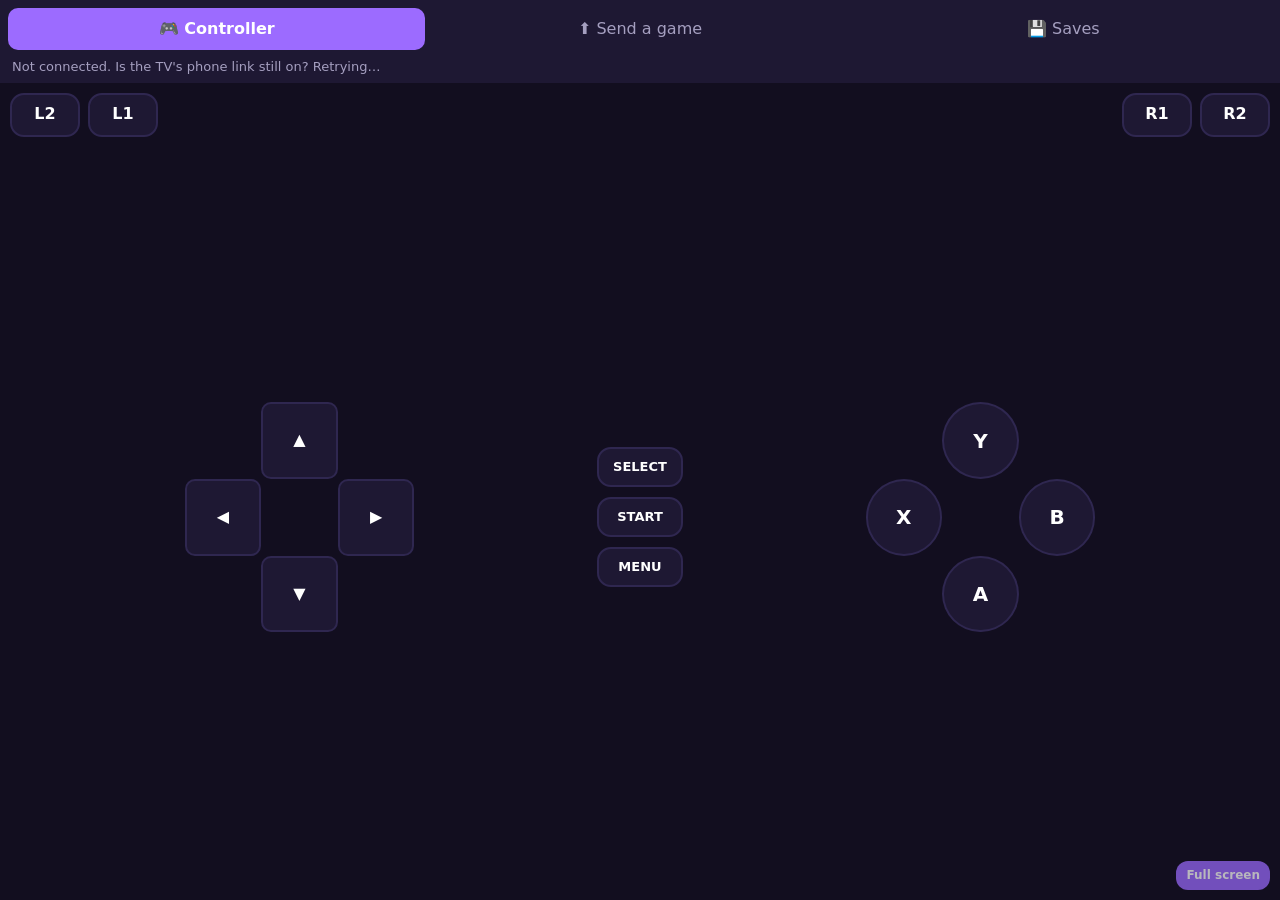
<file: app/src/main/assets/phone/index.html>
<!doctype html>
<html lang="en">
<head>
<meta charset="utf-8">
<meta name="viewport" content="width=device-width, initial-scale=1, maximum-scale=1, user-scalable=no">
<meta name="theme-color" content="#120e1f">
<title>RetroTV phone link</title>
<style>
  :root { --bg: #120e1f; --panel: #1e1833; --ink: #fff; --dim: #a59fc0; --accent: #9c6bff; --hot: #c9a8ff; }
  * { box-sizing: border-box; -webkit-tap-highlight-color: transparent; }
  html, body { margin: 0; height: 100%; background: var(--bg); color: var(--ink); font: 16px/1.4 system-ui, sans-serif; }
  body { display: flex; flex-direction: column; overscroll-behavior: none; }
  nav { display: flex; gap: 6px; padding: 8px; background: var(--panel); }
  nav button { flex: 1; padding: 10px 4px; border: 0; border-radius: 10px; background: transparent; color: var(--dim); font: inherit; }
  nav button.on { background: var(--accent); color: #fff; font-weight: 600; }
  main { flex: 1; overflow: auto; }
  section { display: none; padding: 16px; }
  section.on { display: block; }
  h2 { margin: 4px 0 8px; font-size: 18px; }
  p { color: var(--dim); margin: 6px 0 12px; }
  .btn { display: inline-block; padding: 12px 18px; border: 0; border-radius: 12px; background: var(--accent); color: #fff; font: inherit; font-weight: 600; text-decoration: none; }
  .bar { height: 10px; border-radius: 6px; background: #2c2547; overflow: hidden; margin: 10px 0; }
  .bar i { display: block; height: 100%; width: 0; background: var(--accent); }
  .msg { margin-top: 8px; color: var(--hot); white-space: pre-line; }
  #status { font-size: 13px; color: var(--dim); padding: 0 12px 6px; background: var(--panel); }

  /* Controller */
  #pad.on { display: grid; padding: 10px; height: 100%; touch-action: none; user-select: none; -webkit-user-select: none;
    grid-template-columns: 1fr auto 1fr; grid-template-rows: auto 1fr; gap: 8px; }
  .shoulders { grid-column: 1 / 4; display: flex; justify-content: space-between; gap: 8px; }
  .shoulders div { display: flex; gap: 8px; }
  .k { display: flex; align-items: center; justify-content: center; border-radius: 14px; background: var(--panel); color: var(--ink);
    font-weight: 700; border: 2px solid #2f2750; }
  .k.down { background: var(--accent); border-color: var(--hot); }
  .sh { width: 70px; height: 44px; }
  .cross, .face { display: grid; grid-template: repeat(3, 1fr) / repeat(3, 1fr); width: min(42vw, 230px); height: min(42vw, 230px); align-self: center; justify-self: center; }
  .cross .k { border-radius: 10px; }
  .face .k { border-radius: 50%; font-size: 20px; }
  .mid { display: flex; flex-direction: column; justify-content: center; gap: 10px; }
  .mid .k { width: 86px; height: 40px; font-size: 13px; }
  .u { grid-area: 1 / 2; } .d { grid-area: 3 / 2; } .l { grid-area: 2 / 1; } .r { grid-area: 2 / 3; }
  #full { position: fixed; right: 10px; bottom: 10px; padding: 6px 10px; font-size: 12px; opacity: .7; }
</style>
</head>
<body>
<nav>
  <button data-tab="pad" class="on">🎮 Controller</button>
  <button data-tab="send">⬆ Send a game</button>
  <button data-tab="saves">💾 Saves</button>
</nav>
<div id="status">Connecting…</div>
<main>
  <section id="pad" class="on">
    <div class="shoulders">
      <div><div class="k sh" data-b="6">L2</div><div class="k sh" data-b="4">L1</div></div>
      <div><div class="k sh" data-b="5">R1</div><div class="k sh" data-b="7">R2</div></div>
    </div>
    <div class="cross">
      <div class="k u" data-b="12">▲</div><div class="k l" data-b="14">◀</div><div class="k r" data-b="15">▶</div><div class="k d" data-b="13">▼</div>
    </div>
    <div class="mid">
      <div class="k" data-b="8">SELECT</div>
      <div class="k" data-b="9">START</div>
      <div class="k" data-m="1">MENU</div>
    </div>
    <div class="face">
      <div class="k u" data-b="3">Y</div><div class="k l" data-b="2">X</div><div class="k r" data-b="1">B</div><div class="k d" data-b="0">A</div>
    </div>
    <button id="full" class="btn">Full screen</button>
  </section>

  <section id="send">
    <h2>Send a game to the TV</h2>
    <p>Pick ROM files on this phone. They go into RetroTV's game folder; the TV's Phone link screen lists them with a Play button. Up to 700 MB each.</p>
    <label class="btn">Choose files<input id="files" type="file" multiple hidden></label>
    <div class="bar"><i id="sendbar"></i></div>
    <div id="sendmsg" class="msg"></div>
  </section>

  <section id="saves">
    <h2>Saves and settings</h2>
    <p>Keep a copy of every save, your sites and settings on this phone, or put a backup back on the TV.</p>
    <a class="btn" href="backup.zip">Download backup</a>
    <p></p>
    <label class="btn">Restore a backup<input id="restore" type="file" accept=".zip,.json" hidden></label>
    <div class="bar"><i id="restorebar"></i></div>
    <div id="restoremsg" class="msg"></div>
  </section>
</main>
<script>
(function () {
  var statusEl = document.getElementById('status');
  document.querySelectorAll('nav button').forEach(function (b) {
    b.onclick = function () {
      document.querySelectorAll('nav button').forEach(function (x) { x.classList.toggle('on', x === b); });
      document.querySelectorAll('section').forEach(function (s) { s.classList.toggle('on', s.id === b.dataset.tab); });
    };
  });

  // ---- Controller over a WebSocket ----
  var ws = null, retry = 500;
  function connect() {
    ws = new WebSocket(location.href.replace(/^http/, 'ws').replace(/[^/]*$/, '') + 'ws');
    ws.onopen = function () {
      retry = 500;
      statusEl.textContent = 'Connected to the TV';
      var name = (navigator.userAgent.match(/\(([^;)]+)/) || [])[1] || 'Phone';
      ws.send('h,' + name);
    };
    ws.onmessage = function (e) { if (e.data.indexOf('s,') === 0) statusEl.textContent = e.data.slice(2); };
    ws.onclose = function () {
      statusEl.textContent = 'Not connected. Is the TV\'s phone link still on? Retrying…';
      setTimeout(connect, retry);
      retry = Math.min(retry * 2, 8000);
    };
  }
  connect();
  function send(m) { if (ws && ws.readyState === 1) ws.send(m); }

  // Each finger holds at most one key; sliding onto another key moves the press (thumb rolls on the D-pad).
  var held = {};
  function keyAt(x, y) { var el = document.elementFromPoint(x, y); return el && el.closest ? el.closest('#pad .k') : null; }
  function press(el, down) {
    if (!el) return;
    el.classList.toggle('down', down);
    if (el.dataset.m) { if (down) send('m'); }
    else send('b,' + el.dataset.b + ',' + (down ? 1 : 0));
    if (down && navigator.vibrate) navigator.vibrate(12);
  }
  function track(e) {
    if (!document.getElementById('pad').classList.contains('on')) return;
    e.preventDefault();
    var seen = {};
    for (var i = 0; i < e.touches.length; i++) {
      var t = e.touches[i], el = keyAt(t.clientX, t.clientY);
      seen[t.identifier] = true;
      if (held[t.identifier] !== el) { press(held[t.identifier], false); press(el, true); held[t.identifier] = el; }
    }
    Object.keys(held).forEach(function (id) { if (!seen[id]) { press(held[id], false); delete held[id]; } });
  }
  ['touchstart', 'touchmove', 'touchend', 'touchcancel'].forEach(function (ev) {
    document.getElementById('pad').addEventListener(ev, track, { passive: false });
  });
  document.getElementById('full').onclick = function () {
    var d = document.documentElement;
    (d.requestFullscreen || d.webkitRequestFullscreen || function () {}).call(d);
    if (screen.orientation && screen.orientation.lock) screen.orientation.lock('landscape').catch(function () {});
  };
  document.addEventListener('visibilitychange', function () {
    if (document.hidden) Object.keys(held).forEach(function (id) { press(held[id], false); delete held[id]; });
  });

  // ---- Uploads ----
  function upload(file, path, bar, msg, done) {
    var x = new XMLHttpRequest();
    x.open('POST', path);
    x.upload.onprogress = function (e) { if (e.lengthComputable) bar.style.width = (100 * e.loaded / e.total) + '%'; };
    x.onload = function () { done(x.status === 200, x.responseText || ('Error ' + x.status)); };
    x.onerror = function () { done(false, 'The upload stopped. Is the TV still on?'); };
    x.send(file);
  }
  document.getElementById('files').onchange = function (e) {
    var files = Array.prototype.slice.call(e.target.files), msg = document.getElementById('sendmsg'), bar = document.getElementById('sendbar');
    msg.textContent = '';
    (function next() {
      var f = files.shift();
      if (!f) return;
      bar.style.width = '0';
      upload(f, 'upload?name=' + encodeURIComponent(f.name), bar, msg, function (ok, text) {
        msg.textContent += (ok ? '✓ ' : '✗ ') + f.name + ': ' + text + '\n';
        next();
      });
    })();
    e.target.value = '';
  };
  document.getElementById('restore').onchange = function (e) {
    var f = e.target.files[0];
    if (!f) return;
    upload(f, 'restore', document.getElementById('restorebar'), null, function (ok, text) {
      document.getElementById('restoremsg').textContent = (ok ? '✓ ' : '✗ ') + text;
    });
    e.target.value = '';
  };
})();
</script>
</body>
</html>
</file>
